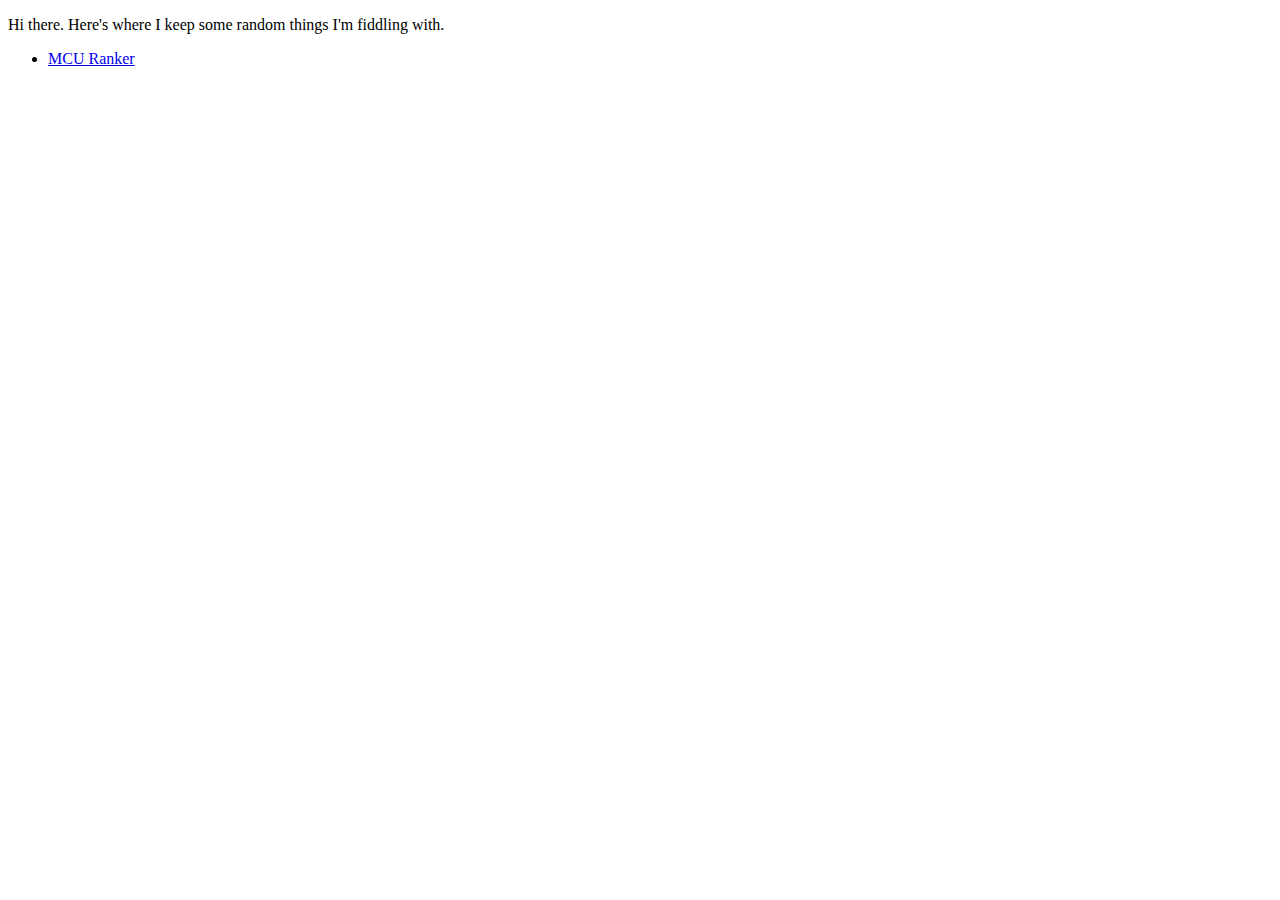
<file: index.html>
<!DOCTYPE html>
<html>
<head>
    <meta charset="utf-8" />
    <meta http-equiv="X-UA-Compatible" content="IE=edge">
    <title>Xi80r6's Tinkerings</title>
    <meta name="viewport" content="width=device-width, initial-scale=1">
</head>
<body>
    <p>Hi there. Here's where I keep some random things I'm fiddling with.</p>
    <ul>
        <li><a href="/mcu-ranker">MCU Ranker</a></li>
    </ul>
</body>
</html>
</file>
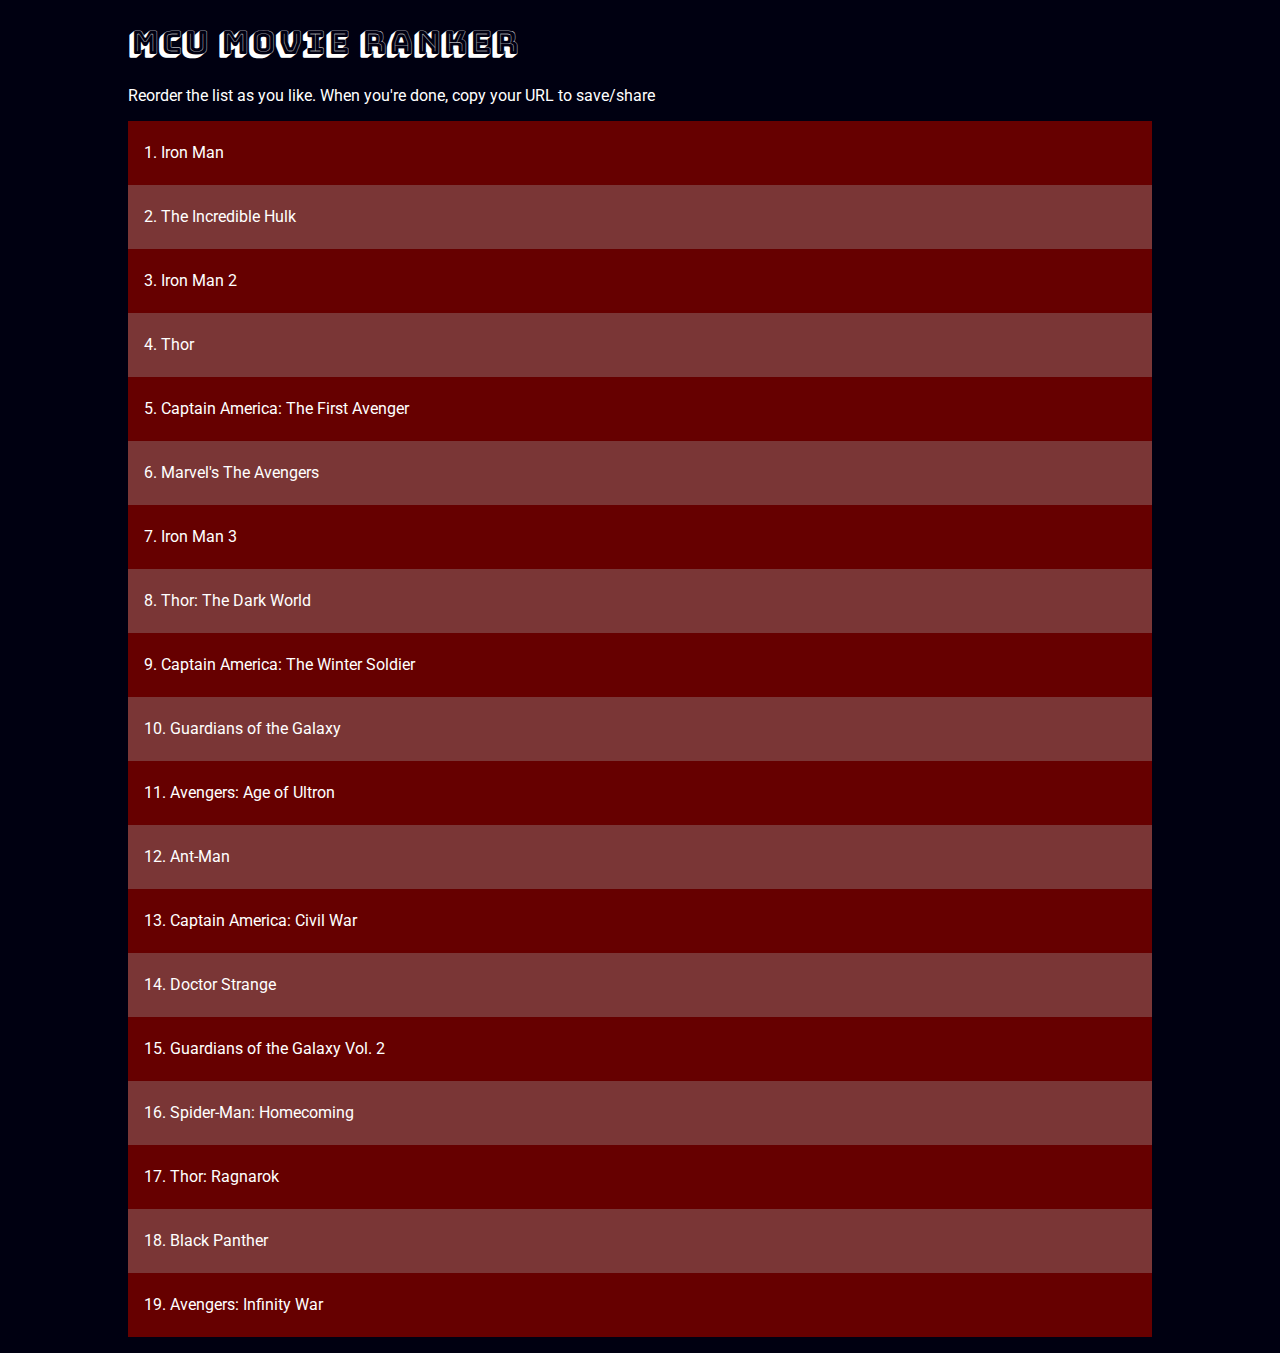
<file: mcu-ranker/index.html>
<!DOCTYPE html>
<html>
<head>
    <meta charset="utf-8" />
    <meta http-equiv="X-UA-Compatible" content="IE=edge">
    <title>MCU Ranker</title>
    <meta name="viewport" content="width=device-width, initial-scale=1">
    <link href="https://fonts.googleapis.com/css?family=Bungee+Shade|Roboto" rel="stylesheet">
    <link rel="stylesheet" type="text/css" media="screen" href="assets/css/main.css" />
</head>
<body>
    <main>
        <header>
            <h1>MCU Movie Ranker</h1>
        </header>
        <section>
            <p>Reorder the list as you like. When you're done, copy your URL to save/share</p>
            <ol>
                <li data-mcu-release="1">Iron Man</li>
                <li data-mcu-release="2">The Incredible Hulk</li>
                <li data-mcu-release="3">Iron Man 2</li>
                <li data-mcu-release="4">Thor</li>
                <li data-mcu-release="5">Captain America: The First Avenger</li>
                <li data-mcu-release="6">Marvel's The Avengers</li>
                <li data-mcu-release="7">Iron Man 3</li>
                <li data-mcu-release="8">Thor: The Dark World</li>
                <li data-mcu-release="9">Captain America: The Winter Soldier</li>
                <li data-mcu-release="10">Guardians of the Galaxy</li>
                <li data-mcu-release="11">Avengers: Age of Ultron</li>
                <li data-mcu-release="12">Ant-Man</li>
                <li data-mcu-release="13">Captain America: Civil War</li>
                <li data-mcu-release="14">Doctor Strange</li>
                <li data-mcu-release="15">Guardians of the Galaxy Vol. 2</li>
                <li data-mcu-release="16">Spider-Man: Homecoming</li>
                <li data-mcu-release="17">Thor: Ragnarok</li>
                <li data-mcu-release="18">Black Panther</li>
                <li data-mcu-release="19">Avengers: Infinity War</li>
            </ol>
        </section>
    </main>
    <script src="assets/js/vendor/sortable.min.js"></script>
    <script src="assets/js/main.js"></script>
</body>
</html>
</file>
<file: mcu-ranker/assets/css/main.css>
body {
    font-family: 'Roboto', sans-serif;
    background: #001;
    color: white;
}

main {
    max-width: 1024px;
    margin: 0 auto;
}

h1, h2, h3, h4, h5, h6 {
    font-family: 'Bungee Shade', cursive;
    font-weight: normal;
}

ol {
    line-height: 2;
    list-style-position: inside;
    padding: 0;
}

li {
    padding: 1em;
    cursor: pointer;
    background: rgb(122, 54, 54);
}

li:nth-child(odd) {
    background: #600;
}
</file>
